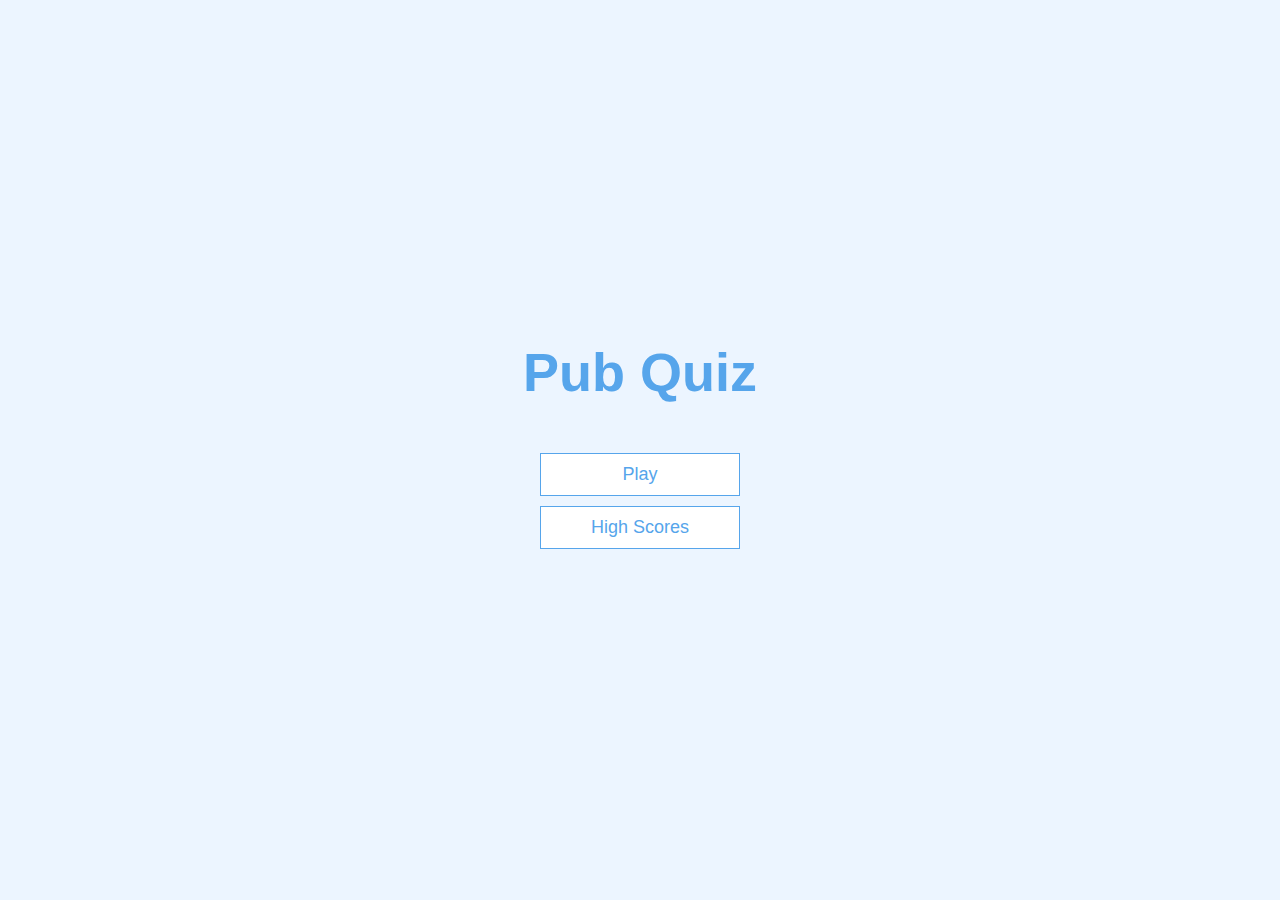
<file: index.html>
<!DOCTYPE html>
<html lang="en">
<head>
    <meta charset="UTF-8">
    <meta http-equiv="X-UA-Compatible" content="IE=edge">
    <meta name="viewport" content="width=device-width, initial-scale=1.0">
    <title>Pub Quiz</title>
    <link rel="stylesheet" href="assets/css/style.css">
</head>
<body>
    <div class="container">
        <div id="home" class="flex-center flex-column">
            <h1>Pub Quiz</h1>
            <a class="btn" href="game.html">Play</a>
            <a class="btn" href="highscores.html">High Scores</a>
        </div>
    </div>
</body>
</html>
</file>
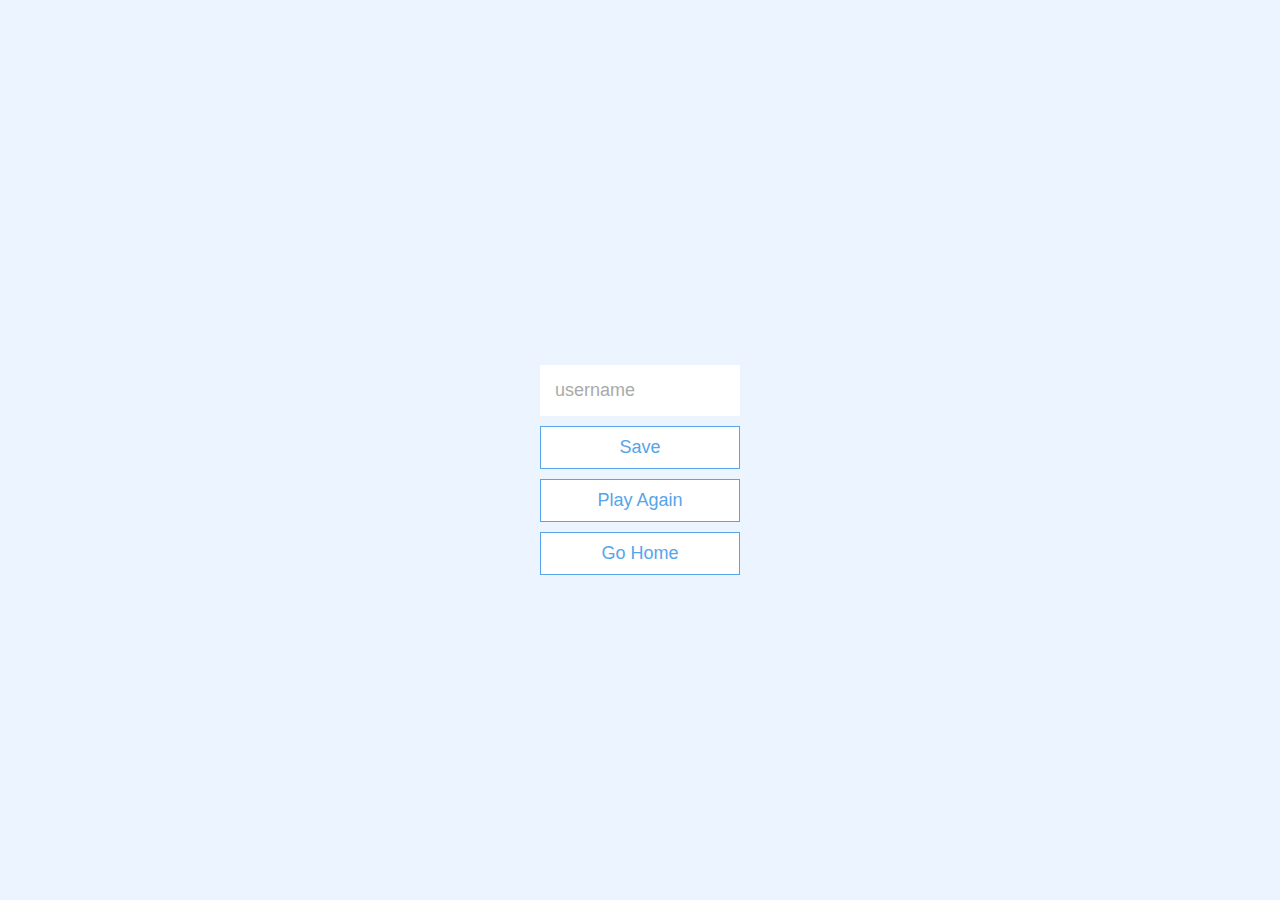
<file: end.html>
<!DOCTYPE html>
<html lang="en">
<head>
    <meta charset="UTF-8">
    <meta http-equiv="X-UA-Compatible" content="IE=edge">
    <meta name="viewport" content="width=device-width, initial-scale=1.0">
    <title>Congrats!</title>
    <link rel="stylesheet" href="assets/css/style.css">
</head>
<body>
  <div class="container">
    <div id="end" class="flex-center flex-column">
      <h1 id="finalScore"></h1>
      <form>
        <input
          type="text"
          name="username"
          id="username"
          placeholder="username"
        />
        <button
          type="submit"
          class="btn"
          id="saveScoreBtn"
          onclick="saveHighScore(event)"
          disabled
        >
          Save
        </button>
      </form>
          <a class="btn" href="/game.html">Play Again</a>
          <a class="btn" href="/">Go Home</a>
        </div>
      </div>
    <script src="assets/js/game.js"></script>
</body>
</html>
</file>
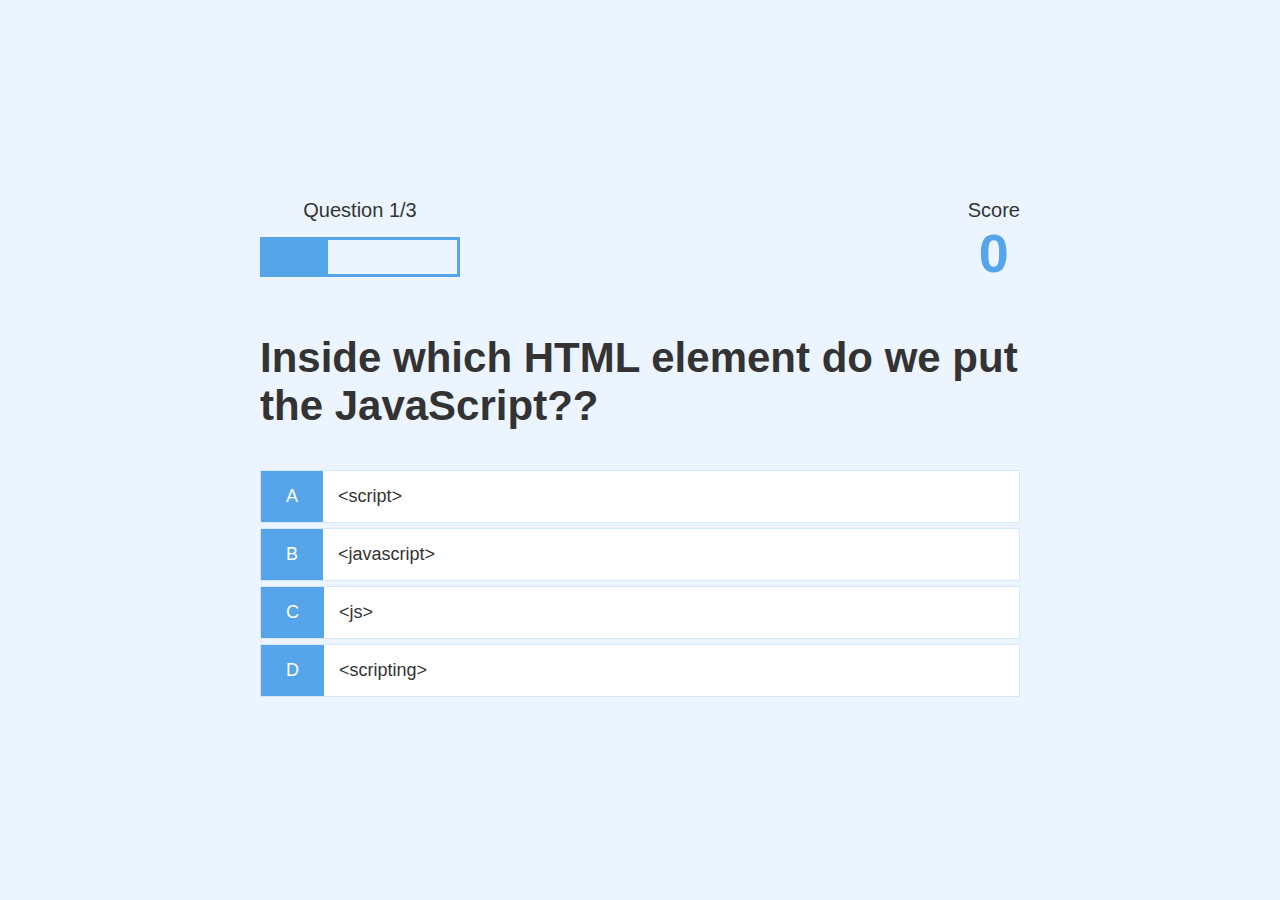
<file: game.html>
<!DOCTYPE html>
<html lang="en">

<head>
  <meta charset="UTF-8">
  <meta http-equiv="X-UA-Compatible" content="IE=edge">
  <meta name="viewport" content="width=device-width, initial-scale=1.0">
  <title>Pub Quick - Play</title>
  <link rel="stylesheet" href="assets/css/style.css">
  <link rel="stylesheet" href="assets/css/game.css">
</head>

<body>
  <div class="container">
    <div id="game" class="justify-center flex-column">
      <div id="hud">
        <div id="hud-item">
          <p id="progressText" class="hud-prefix">
            Question
          </p>
          <div id="progressBar">
            <div id="progressBarFull"></div>
          </div>
        </div>
        <div id="hud-item">
          <p class="hud-prefix">
            Score
          </p>
          <h1 class="hud-main-text" id="score">
            0
          </h1>
        </div>
      </div>
      <h2 id="question">What is the answer to this questions?</h2>
      <div class="choice-container">
        <p class="choice-prefix">A</p>
        <p class="choice-text" data-number="1">Choice 1</p>
      </div>
      <div class="choice-container">
        <p class="choice-prefix">B</p>
        <p class="choice-text" data-number="2">Choice 2</p>
      </div>
      <div class="choice-container">
        <p class="choice-prefix">C</p>
        <p class="choice-text" data-number="3">Choice 3</p>
      </div>
      <div class="choice-container">
        <p class="choice-prefix">D</p>
        <p class="choice-text" data-number="4">Choice 4</p>
      </div>
    </div>
  </div>
<script src="assets/js/game.js"></script>
</body>

</html>
</file>
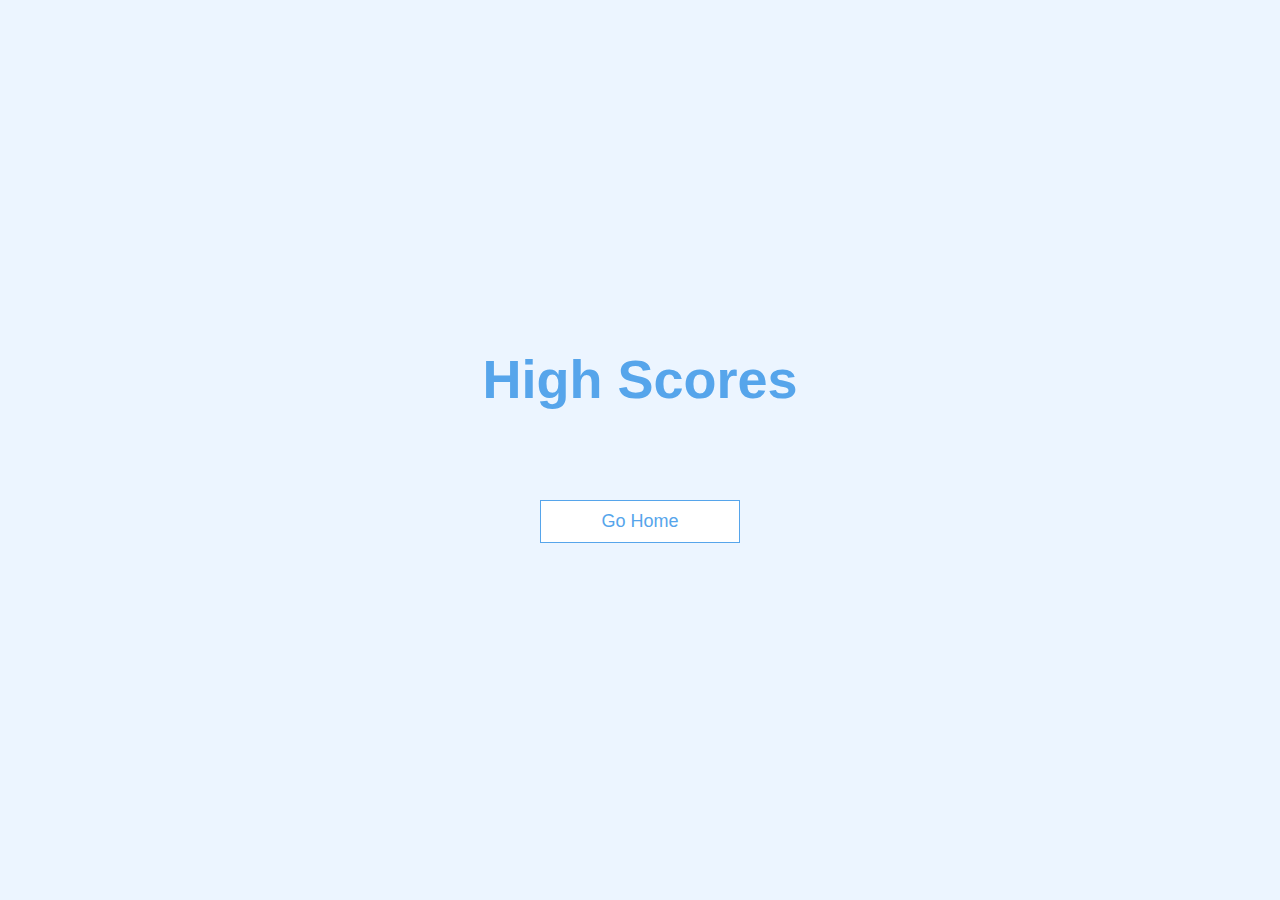
<file: highscores.html>
<!DOCTYPE html>
<html lang="en">
<head>
    <meta charset="UTF-8">
    <meta http-equiv="X-UA-Compatible" content="IE=edge">
    <meta name="viewport" content="width=device-width, initial-scale=1.0">
    <title>High Scores</title>
    <link rel="stylesheet" href="assets/css/style.css">
    <link rel="stylesheet" href="assets/css/highscores.css">
</head>
<body>
  <div class="container">
    <div id="highScores" class="flex-center flex-column">
      <h1 id="finalScore">High Scores</h1>
      <ul id="highScoresList"></ul>
      <a class="btn" href="/">Go Home</a>
    </div>
  </div>
    <script src="assets/js/highscores.js"></script>
</body>
</html>
</file>
<file: assets/css/style.css>
:root {
    background-color: #ecf5ff;
    font-size: 62.5%;
}

* {
    box-sizing: border-box;
    font-family: Arial, Helvetica, sans-serif;
    margin: 0;
    padding: 0;
    color: #333;
}

h1,h2,h3,h4 {
    margin-bottom: 1rem;
}


h1 {
    font-size: 5.4rem;
    color: #56a5eb;
    margin-bottom: 5rem;
}

h1 > span {
    font-size: 2.4rem;
    font-weight: 500;
}

h2 {
    font-size: 4.2rem;
    font-weight: 700;
    margin-bottom: 4rem;
}

h3 {
    font-size: 2.8rem;
    font-weight: 500;
}

/* utilities */

.container {
    width: 100vw;
    height: 100vh;
    display: flex;
    justify-content: center;
    align-items: center;
    max-width: 80rem;
    margin: 0 auto;
    padding: 2rem;
}


.container > * {
    width: 100%;
}


.flex-column {
    display: flex;
    flex-direction: column;
}

.flex-center {
    justify-content: center;
    align-items: center;
}

.justify-center {
    justify-content: center;
}

.text-center {
    text-align: center;
}

.hidden {
    display: none;
}

/* buttons */

.btn {
    font-size: 1.8rem;
    padding: 1rem 0;
    width: 20rem;
    text-align: center;
    border: 0.1rem solid #56a5eb;
    margin-bottom: 1rem;
    text-decoration: none;
    color: #56a5eb;
    background-color: #fff;
}

.btn:hover {
    cursor: pointer;
    box-shadow: 0 0.4rem 1.4ren 0 rgba(86,185,235,0.5);
    transform: translateY(-0.1rem);
    transition: transform 150ms;
}

.btn[disabeled]:hover {
    cursor: not-allowed;
    box-shadow: none;
    transform: none
}


/* Forms */

form {
    width: 100%;
    display: flex;
    flex-direction: column;
    align-items: center;
}

input {
    margin-bottom: 1rem;
    width: 20rem;
    padding: 1.5rem;
    font-size: 1.8rem;
    border: none;
    box-shadow: 0 0.4rem 1.4ren 0 rgba(86,185,235,0.5);
}

input::placeholder {
    color: #aaa;
}
</file>
<file: assets/css/game.css>
.choice-container {
    display: flex;
    margin-bottom: 0.5rem;
    width: 100%;
    font-size: 1.8rem;
    border: 0.1rem solid rgb(86, 165, 235, 0.25);
    background-color: white;
  }
  
  .choice-container:hover {
    cursor: pointer;
    box-shadow: 0 0.4rem 1.4rem 0 rgba(86, 185, 235, 0.5);
    transform: translateY(-0.1rem);
    transition: transform 150ms;
  }
  
  .choice-prefix {
    padding: 1.5rem 2.5rem;
    background-color: #56a5eb;
    color: white;
  }
  
  .choice-text {
    padding: 1.5rem;
    width: 100%;
  }
  
  .correct {
    background-color: #28a745;
  }
  
  .incorrect {
    background-color: #dc3545;
  }
  
  /* HUD */
  
  #hud {
    display: flex;
    justify-content: space-between;
  }
  
  .hud-prefix {
    text-align: center;
    font-size: 2rem;
  }
  
  .hud-main-text {
    text-align: center;
  }
  
  #progressBar {
    width: 20rem;
    height: 4rem;
    border: 0.3rem solid #56a5eb;
    margin-top: 1.5rem;
  }
  
  #progressBarFull {
    height: 3.4rem;
    background-color: #56a5eb;
    width: 0%;
  }
</file>
<file: assets/css/highscores.css>
#highScoresList {
  list-style: none;
  padding-left: 0;
  margin-bottom: 4rem;
}

.high-score {
  font-size: 2.8rem;
  margin-bottom: 0.5rem;
}

.high-score:hover {
  transform: scale(1.025);
}
</file>
